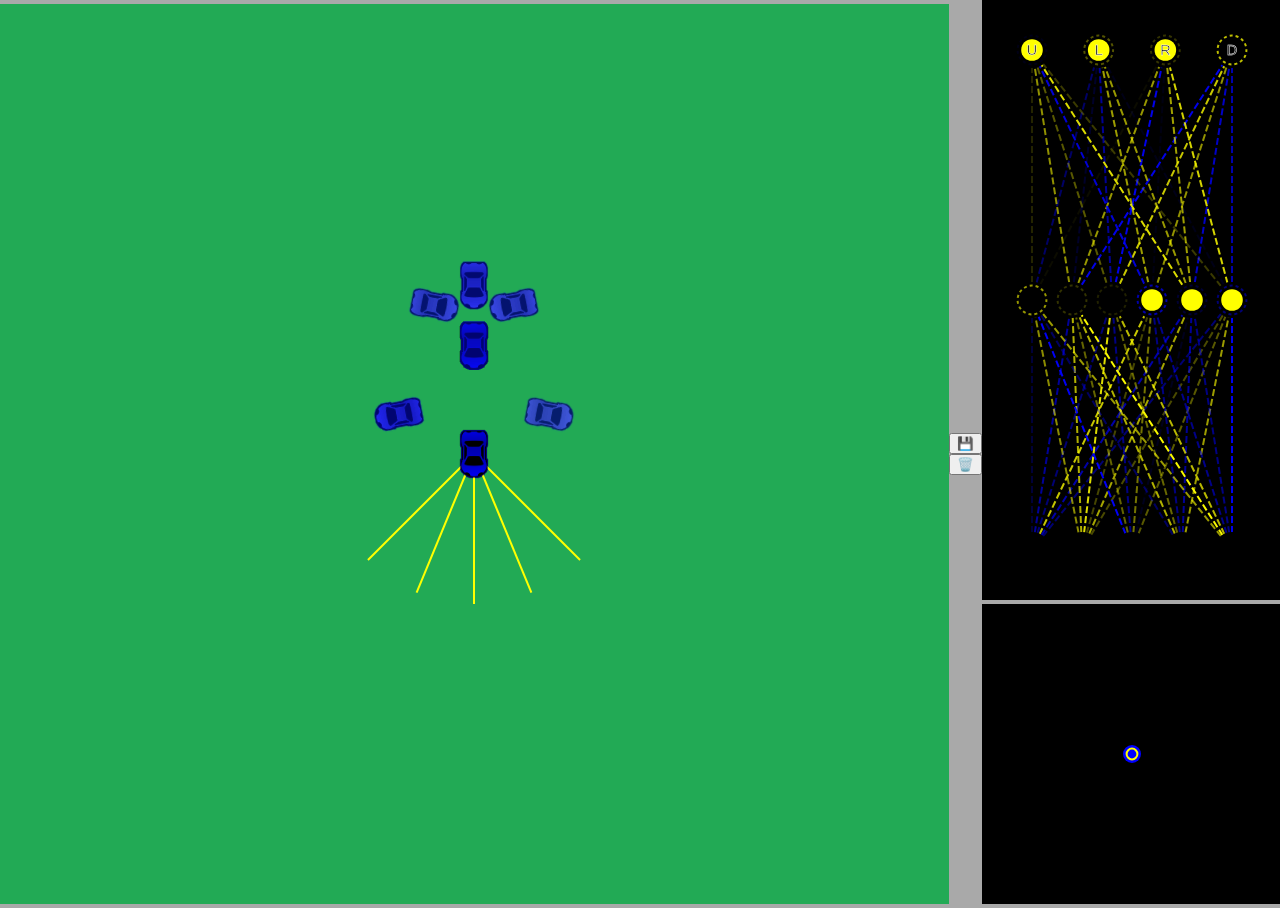
<file: index.html>
<!DOCTYPE html>
<html lang="en">
    <head>
        <meta charset="UTF-8" />
        <meta name="viewport" content="width=device-width, initial-scale=1.0" />
        <title>Self-driving Car</title>
        <link rel="stylesheet" href="style.css" />
    </head>
    <body>
        <canvas id="carCanvas"></canvas>

        <div id="verticalButtons">
            <button onclick="save()">💾</button>
            <button onclick="discard()">🗑️</button>
        </div>

        <div>
            <canvas id="networkCanvas"></canvas>
            <canvas id="miniMapCanvas"></canvas>
        </div>

        <script src="world/js/world.js"></script>
        <script src="world/js/viewport.js"></script>
        <script src="world/js/markings/marking.js"></script>
        <script src="world/js/markings/stop.js"></script>
        <script src="world/js/markings/start.js"></script>
        <script src="world/js/markings/crossing.js"></script>
        <script src="world/js/markings/parking.js"></script>
        <script src="world/js/markings/light.js"></script>
        <script src="world/js/markings/target.js"></script>
        <script src="world/js/markings/yield.js"></script>
        <script src="world/js/editors/markingEditor.js"></script>
        <script src="world/js/editors/graphEditor.js"></script>
        <script src="world/js/editors/crossingEditor.js"></script>
        <script src="world/js/editors/stopEditor.js"></script>
        <script src="world/js/editors/startEditor.js"></script>
        <script src="world/js/editors/parkingEditor.js"></script>
        <script src="world/js/editors/lightEditor.js"></script>
        <script src="world/js/editors/targetEditor.js"></script>
        <script src="world/js/editors/yieldEditor.js"></script>
        <script src="world/js/items/tree.js"></script>
        <script src="world/js/items/building.js"></script>
        <script src="world/js/math/graph.js"></script>
        <script src="world/js/math/utils.js"></script>
        <script src="world/js/primitives/point.js"></script>
        <script src="world/js/primitives/segment.js"></script>
        <script src="world/js/primitives/polygon.js"></script>
        <script src="world/js/primitives/envelope.js"></script>
        <script src="visualizer.js"></script>
        <script src="minimap.js"></script>
        <script src="network.js"></script>
        <script src="utils.js"></script>
        <script src="sensor.js"></script>
        <script src="controls.js"></script>
        <script src="car.js"></script>
        <script src="main.js"></script>
    </body>
</html>
</file>
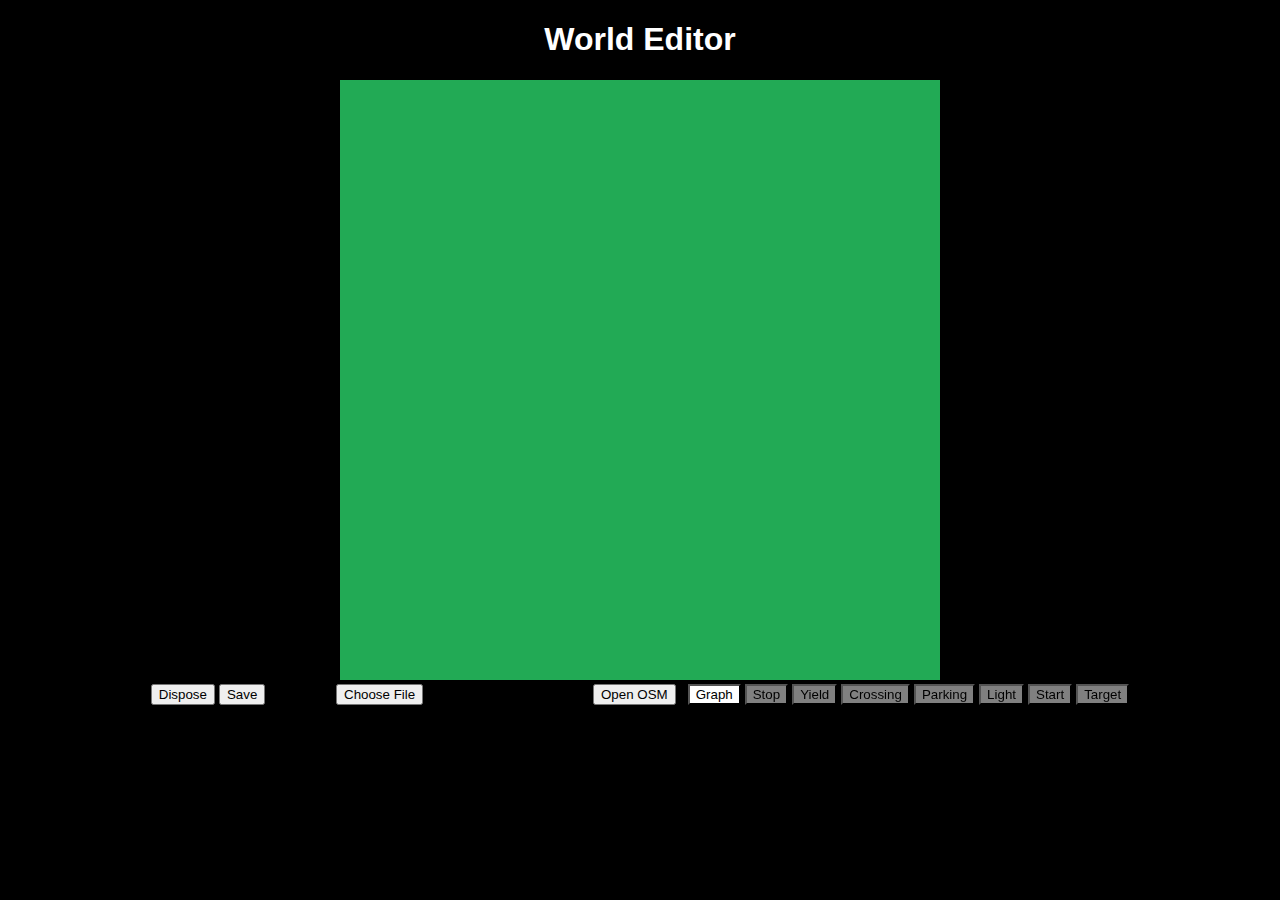
<file: world/index.html>
<!DOCTYPE html>
<html lang="en">
    <head>
        <meta charset="UTF-8" />
        <meta name="viewport" content="width=device-width, initial-scale=1.0" />
        <title>World Editor</title>
        <link rel="stylesheet" href="style.css" />
    </head>
    <body>
        <h1>World Editor</h1>
        <canvas id="myCanvas"></canvas>
        <div id="controls">
            <button id="btnDispose">Dispose</button>
            <button id="btnSave">Save</button>
            <label for="fileInput">File Input</label>
            <input
                type="file"
                id="fileInput"
                accept=".world"
                onchange="load(event)"
            />
            <button id="btnOpenOsmPanel">Open OSM</button>
            &nbsp;
            <button id="btnGraph">Graph</button>
            <button id="btnStop">Stop</button>
            <button id="btnYield">Yield</button>
            <button id="btnCrossing">Crossing</button>
            <button id="btnParking">Parking</button>
            <button id="btnLight">Light</button>
            <button id="btnStart">Start</button>
            <button id="btnTarget">Target</button>

            <div id="osmPanel" style="display: none">
                <textarea
                    id="osmDataContainer"
                    rows="10"
                    cols="50"
                    placeholder="Paste OSM data"
                ></textarea>
                <div>
                    <button id="btnParseOsm">Parse OSM</button>
                    <button id="btnCloseOsmPanel">Close OSM</button>
                </div>
            </div>
        </div>

        <script src="js/world.js"></script>
        <script src="js/viewport.js"></script>
        <script src="js/markings/marking.js"></script>
        <script src="js/markings/stop.js"></script>
        <script src="js/markings/start.js"></script>
        <script src="js/markings/crossing.js"></script>
        <script src="js/markings/parking.js"></script>
        <script src="js/markings/light.js"></script>
        <script src="js/markings/target.js"></script>
        <script src="js/markings/yield.js"></script>
        <script src="js/editors/markingEditor.js"></script>
        <script src="js/editors/graphEditor.js"></script>
        <script src="js/editors/crossingEditor.js"></script>
        <script src="js/editors/stopEditor.js"></script>
        <script src="js/editors/startEditor.js"></script>
        <script src="js/editors/parkingEditor.js"></script>
        <script src="js/editors/lightEditor.js"></script>
        <script src="js/editors/targetEditor.js"></script>
        <script src="js/editors/yieldEditor.js"></script>
        <script src="js/items/tree.js"></script>
        <script src="js/items/building.js"></script>
        <script src="js/math/graph.js"></script>
        <script src="js/math/osm.js"></script>
        <script src="js/math/utils.js"></script>
        <script src="js/primitives/point.js"></script>
        <script src="js/primitives/segment.js"></script>
        <script src="js/primitives/polygon.js"></script>
        <script src="js/primitives/envelope.js"></script>

        <script>
            myCanvas.width = 600;
            myCanvas.height = 600;

            const ctx = myCanvas.getContext("2d");

            const worldString = localStorage.getItem("world");
            const worldInfo = worldString ? JSON.parse(worldString) : null;

            let world = worldInfo
                ? World.load(worldInfo)
                : new World(new Graph());
            const graph = world.graph;

            const viewport = new Viewport(myCanvas, world.zoom, world.offset);

            const tools = {
                graph: {
                    button: btnGraph,
                    editor: new GraphEditor(viewport, graph),
                },
                stop: {
                    button: btnStop,
                    editor: new StopEditor(viewport, world),
                },
                crossing: {
                    button: btnCrossing,
                    editor: new CrossingEditor(viewport, world),
                },
                start: {
                    button: btnStart,
                    editor: new StartEditor(viewport, world),
                },
                parking: {
                    button: btnParking,
                    editor: new ParkingEditor(viewport, world),
                },
                light: {
                    button: btnLight,
                    editor: new LightEditor(viewport, world),
                },
                target: {
                    button: btnTarget,
                    editor: new TargetEditor(viewport, world),
                },
                yield: {
                    button: btnYield,
                    editor: new YieldEditor(viewport, world),
                },
            };

            let oldGraphHash = graph.hash();

            setMode("graph");

            animate();

            function animate() {
                viewport.reset();

                if (graph.hash() != oldGraphHash) {
                    world.generate();
                    oldGraphHash = graph.hash();
                }

                const viewPoint = scale(viewport.getOffset(), -1);

                world.draw(ctx, viewPoint);
                ctx.globalAlpha = 0.3;

                for (const tool of Object.values(tools)) {
                    tool.editor.display();
                }

                requestAnimationFrame(animate);
            }

            function dispose() {
                tools["graph"].editor.dispose();
                world.markings.length = 0;
            }

            function save() {
                world.zoom = viewport.zoom;
                world.offset = viewport.offset;

                const element = document.createElement("a");
                element.setAttribute(
                    "href",
                    "data:application/json;charset=utf-8" +
                        encodeURIComponent(JSON.stringify(world))
                );

                const fileName = "name.world";

                element.setAttribute("download", fileName);
                element.click();

                try {
                    localStorage.setItem("world", JSON.stringify(world));
                } catch (err) {
                    alert(err);
                }
            }

            function load(event) {
                const file = event.target.files[0];

                if (!file) {
                    alert("No file selected!");
                    return;
                }

                const reader = new FileReader();
                reader.readAsText(file);

                reader.onload = (evt) => {
                    const fileContent = evt.target.result;
                    const jsonData = JSON.parse(fileContent);
                    world = World.load(jsonData);
                    localStorage.setItem("world", JSON.stringify(world));
                    location.reload();
                };
            }

            function graphMode() {
                setMode("graph");
            }

            function stopMode() {
                setMode("stop");
            }

            function yieldMode() {
                setMode("yield");
            }

            function crossingMode() {
                setMode("crossing");
            }

            function parkingMode() {
                setMode("parking");
            }

            function lightMode() {
                setMode("light");
            }

            function startMode() {
                setMode("start");
            }

            function targetMode() {
                setMode("target");
            }

            function setMode(mode) {
                disableEditors();

                tools[mode].button.style.backgroundColor = "white";
                tools[mode].button.style.filter = "";
                tools[mode].editor.enable();
            }

            function disableEditors() {
                for (const tool of Object.values(tools)) {
                    tool.button.style.backgroundColor = "gray";
                    tool.button.style.filter = "grayscale(100%)";
                    tool.editor.disable();
                }
            }

            btnDispose.addEventListener("click", dispose);
            btnSave.addEventListener("click", save);
            btnGraph.addEventListener("click", graphMode);
            btnStop.addEventListener("click", stopMode);
            btnYield.addEventListener("click", yieldMode);
            btnCrossing.addEventListener("click", crossingMode);
            btnParking.addEventListener("click", parkingMode);
            btnLight.addEventListener("click", lightMode);
            btnStart.addEventListener("click", startMode);
            btnTarget.addEventListener("click", targetMode);

            btnOpenOsmPanel.addEventListener("click", () => {
                osmPanel.style.display = "block";
            });
            btnParseOsm.addEventListener("click", () => {
                if (osmDataContainer.value == "") {
                    alert("Paste data first!");
                    return;
                }

                const res = Osm.parseRoads(JSON.parse(osmDataContainer.value));

                graph.points = res.points;
                graph.segments = res.segments;

                osmPanel.style.display = "none";
            });
            btnCloseOsmPanel.addEventListener("click", () => {
                osmPanel.style.display = "none";
            });
        </script>
    </body>
</html>
</file>
<file: style.css>
body {
    margin: 0;
    background: darkgray;
    overflow: hidden;
    display: flex;
    justify-content: center;
    align-items: center;
}

#verticalButtons {
    display: flex;
    flex-direction: column;
}

#carCanvas {
    background: #2A5;
}

#networkCanvas {
    background: black;
}

#miniMapCanvas {
    background: black;
}
</file>
<file: world/style.css>
body {
    background-color: black;
    text-align: center;
    overflow: hidden;
}

h1 {
    color: white;
    font-family: Arial;
}

#myCanvas {
    background-color: #2a5;
}

#osmPanel {
    position: absolute;
    top: 50%;
    left: 50%;
    transform: translate(-50%, -50%);
    background-color: rgba(0, 0, 0, 0.7);
    padding: 5000px;
}
</file>
